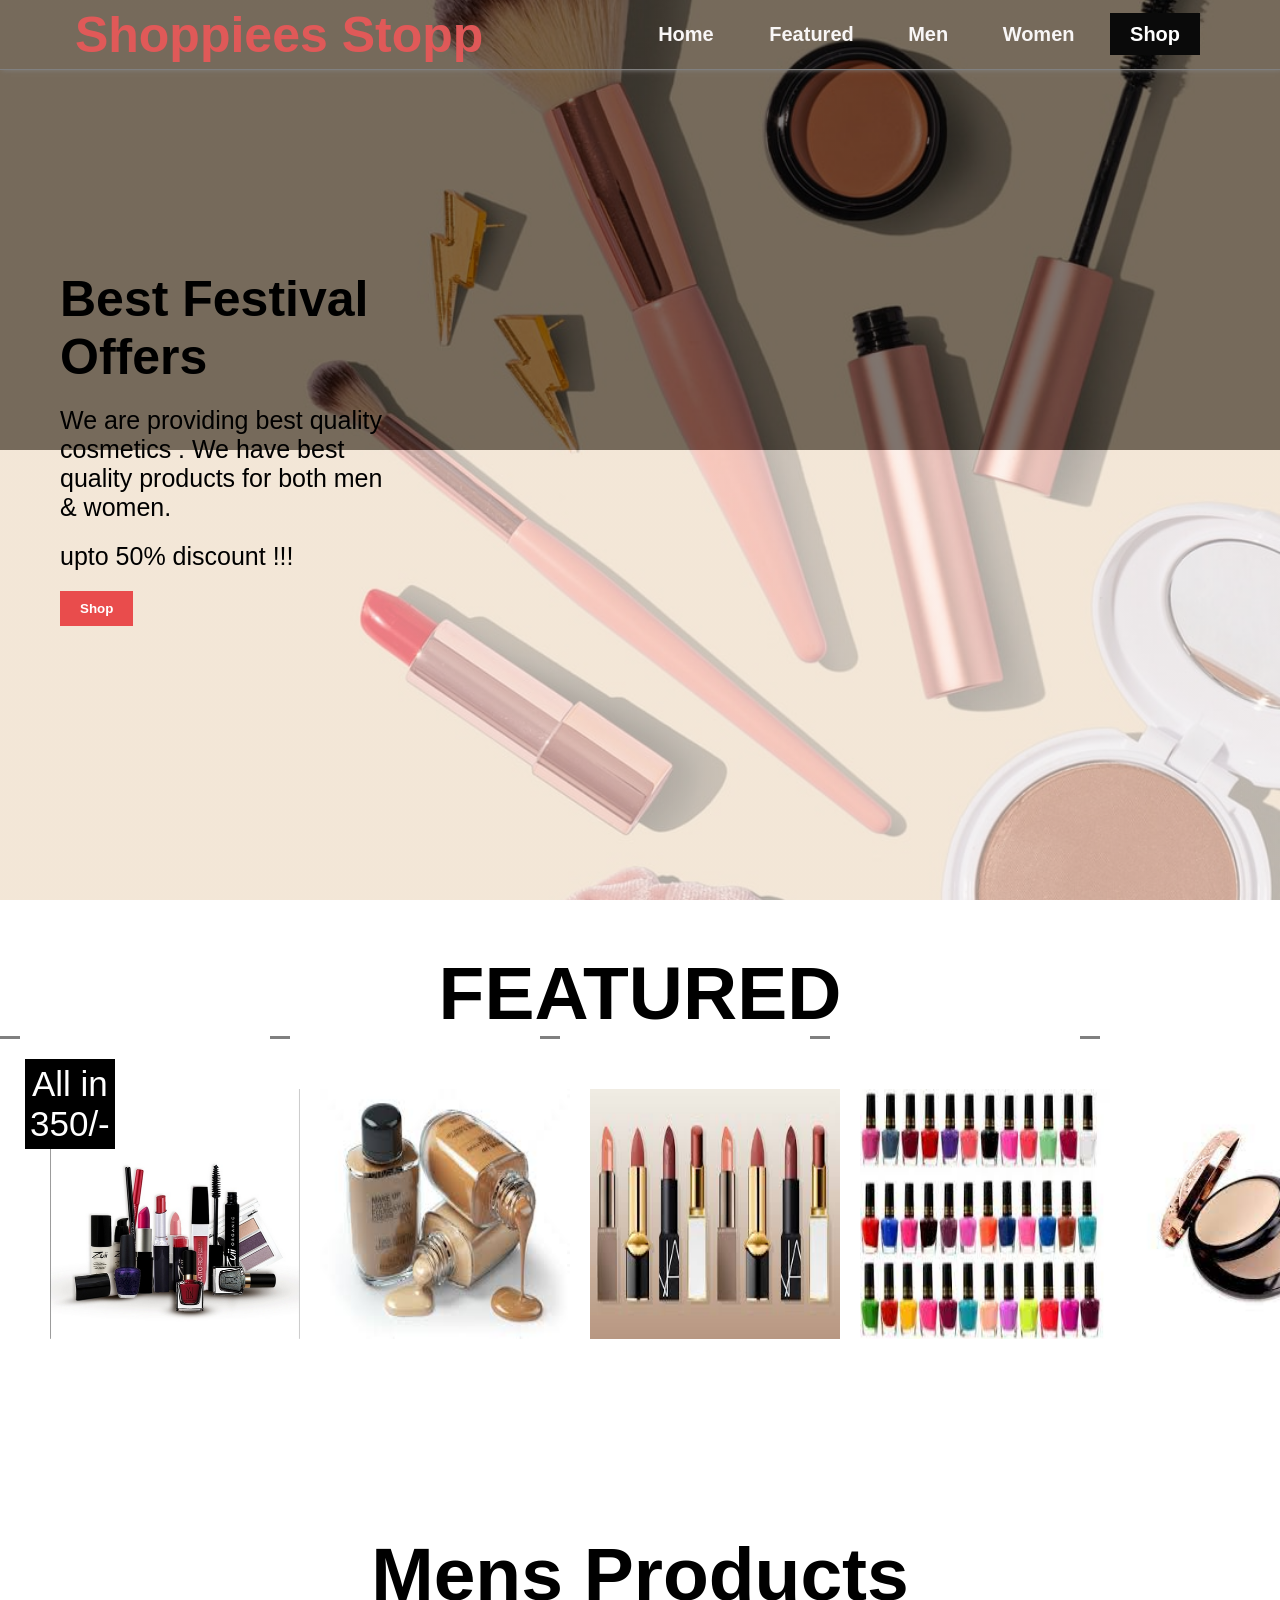
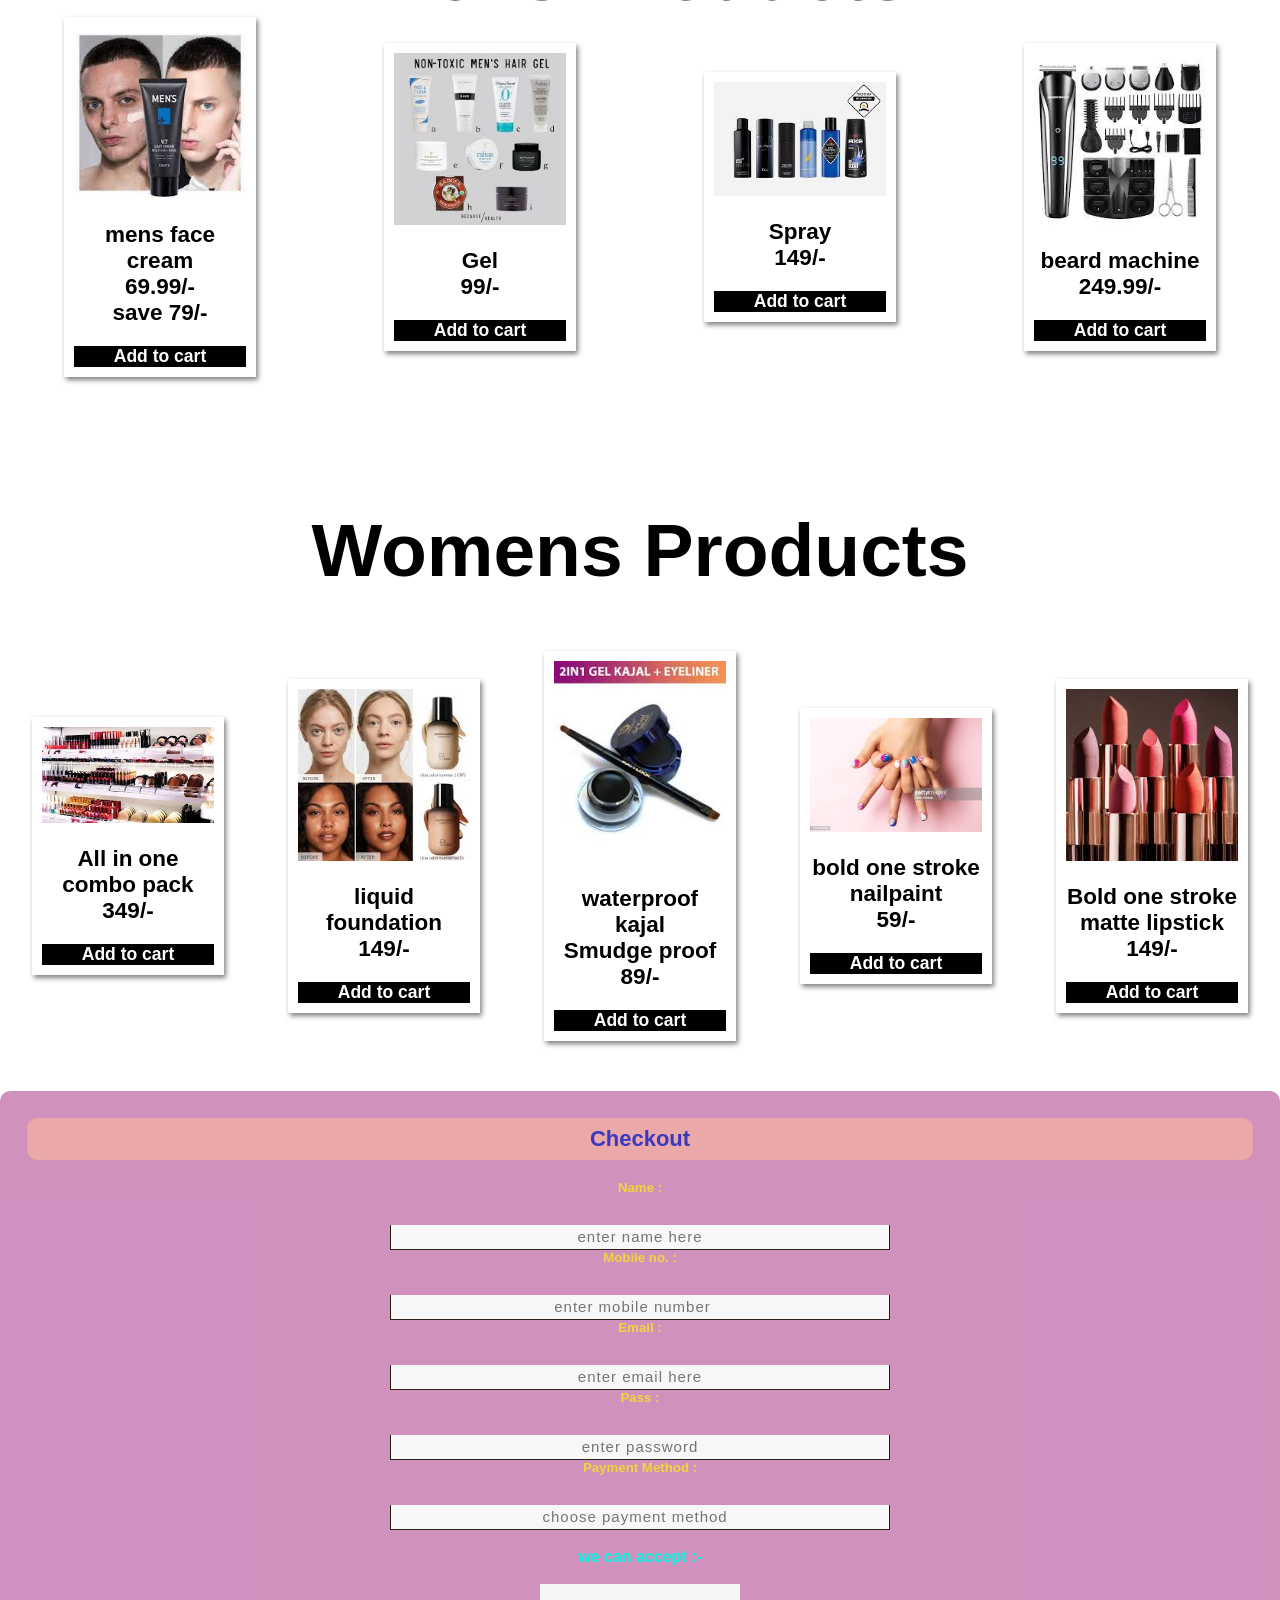
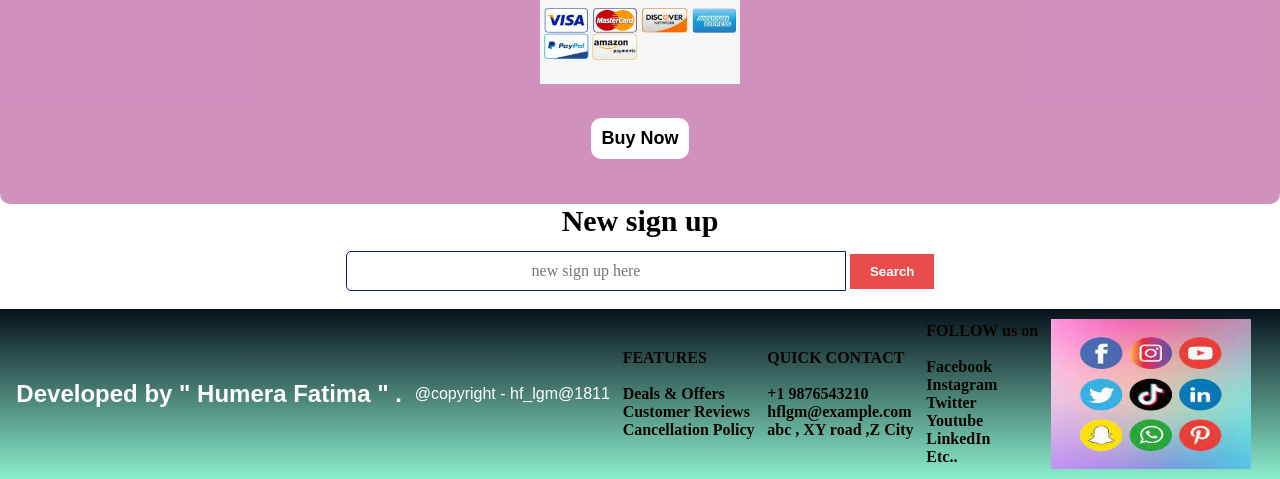
<file: index.html>
<!DOCTYPE html>
<html lang="en">
<head>
    <meta name="viewport" content="width-device-width,initial-scale=1">
    <title>Online Shopping Single Page Website</title>
    <link rel="stylesheet" type="text/css" href="style.css">

</head>
<body>  

    <!-- nav manu -->
    <header>
        <div class="hp">
        <nav>
            <div class="logo"> Shoppiees Stopp </div>
            <div class="menu">
                <a href="#">Home </a>
                <a href="#Ftr">Featured</a>
                <a href="#men">Men</a>
                <a href="#women">Women </a>
                <a href="#shop">Shop </a>
               
            </div>
        </nav>

        <!-- homepage section -->
        <div class="left">
                    <h1> Best Festival Offers</h1>
                    <p>
                        We are providing best quality cosmetics .
                        We have best quality products for both men & women.
                    </p>
                    <p> upto 50% discount !!! </p>
                    <button>Shop</button>
                </div> 
            </div>
    </header>


    <!-- features section -->
    <section class="ftr" id="Featured">
        <h2> FEATURED</h2>
        <div class="wrapper" id="Ftr" > 
        <div  class="box1">
            <img  src="featured/f1.png">
            <div class="price"> All in <br> 350/-</div>
        </div>
        <div>
            <img src="featured/F.jpg">
            
        </div>
        <div>
            <img src="featured/L.jpg">
            
        </div>
        <div>
            <img src="featured/N1.jpg">
            
        </div>
        <div>
            <img src="featured/C.jpg">
            
        </div>
    </div>
    </section>


    <!-- mens product section -->
    <section id="men">
        <h1> Mens Products </h1>
        <div class="men-row">
            <div class="men-box">
                <img src="mens/FC.jpg ">
                <h2> mens face cream <br> 69.99/-
                <br> save 79/-</h2>
                <h3>Add to cart </h3>
            </div>
            <div class="men-box">
                <img src="mens/gel.jpg ">
                <h2> Gel <br> 99/-</h2>
                <h3>Add to cart </h3>
            </div>
            <div class="men-box">
                <img src="mens/spray.jpg ">
                <h2> Spray <br> 149/-</h2>
                <h3>Add to cart </h3>
            </div>
            <div class="men-box">
                <img src="mens/z.jpg">
                <h2> beard machine <br> 249.99/-</h2>
                <h3>Add to cart </h3>
            </div>
        </div>
    </section>


    <!-- womens product section -->
    <section id="women">
        <h1> Womens Products </h1><br>
        <div class="women-row">
            <div class="women-box">
                <img src="womens/cosmetics.jpg ">
                <h2> All in one combo pack<br> 349/-</h2>
                <h3>Add to cart </h3>
            </div>
            <div class="women-box">
                <img src="womens/foundation.jpg">
                <h2> liquid foundation <br> 149/-</h2>
                <h3>Add to cart </h3>
            </div>
            <div class="women-box">
                <img src="womens/kajal.jpg">
                <h2> waterproof kajal <br> Smudge proof <br> 89/-</h2>
                <h3>Add to cart </h3>
            </div>
            <div class="women-box">
                <img src="womens/nails.jpg">
                <h2> bold one stroke nailpaint <br> 59/-</h2>
                <h3>Add to cart </h3>
            </div>
            <div class="women-box">
                <img src="womens/lips.jpg">
                <h2> Bold one stroke matte lipstick <br> 149/-</h2>
                <h3>Add to cart </h3>
            </div>       
        </div>

    </section>
<section> 

    

                <!-- contact section -->
    <section> 
    <div class="form" id="shop"  >
        <h2> Checkout </h2> <br>
        <h5> Name : </h5>
          <input type="name" name="Full Name" placeholder="enter name here">
         <br>
         <h5> Mobile no. : </h5>
         <input type="number" name="number" placeholder="enter mobile number">
         <br>

       <h5> Email :</h5>        
         <input type="email" name="Email" placeholder="enter email here">
         <br>

       <h5> Pass :</h5> 
          <input type="password" name="password" placeholder="enter password">
          <br>


        <h5> Payment Method : </h5>
        <input type="number" name="payment" placeholder=" choose payment method"><br> <br> 

         <h4> we can accept :-</h4><br>
           <img class="PM" src="icons/PM.jpg " >
           <div> 
            <button class="btn"><a href="#"> Buy Now </a> </button>
                
           </div>
        </section>
        <div class="search">
            <h4> New sign up </h4>
            <input class="srch" type="search" name="" placeholder="new sign up here ">
            <a href="#"><button class="bt">Search</button></a></div>


            <!-- footer section -->
      <section class="footer"  id="footer">
        <h2> Developed by " Humera Fatima " . </h2>
        <p class="cprt"> @copyright - hf_lgm@1811 </p>
        <h4 class="btm "> FEATURES<br>  <br> Deals & Offers<br>
                         Customer Reviews<br>
                         Cancellation Policy </h4>
                        
                         <h4 class=" btm"> QUICK CONTACT<br> <br>
                            +1 9876543210 <br>
                            hflgm@example.com <br>
                            abc , XY road ,Z City </h4>
                            
                            <h4 class="btm "> FOLLOW us on<br>  <br> Facebook  <br>
                                Instagram <br>
                                Twitter <br>
                                Youtube <br>
                                LinkedIn <br>
                                Etc.. <br>
                            </h4>
        <img class="Sm" src="icons/icon.png"><br><br>
        
        
        </section> 
        
      

</body>
</html>
</file>
<file: style.css>
*{ padding: 0; margin: 0; box-sizing: border-box; font-family: sans-serif;}

/* nav menu */
.hp{
    width: 100%;
background: linear-gradient(to top, rgba(250, 248, 248, 0.5)50%,rgba(0,0,0,0.5)50%), url(bgl.jpg);
background-position: center;
background-size: cover;
height: 100vh;
}
header{
    width: 100%;
    height: 100vh;
}

nav{
    width: 100%;
    height: 70px;
    border-bottom: 1px solid gray;
    box-shadow: 2px 0px 5px gray;
    display: flex;
    justify-content: space-around;
    align-items: center;
}

.logo{
    font-size: 50px;
    font-weight: bold;
    color: rgba(226, 88, 88, 0.986);
}
.logo:hover{
    color: rgb(19, 5, 3);
}

.menu a{
    text-decoration: none;
    font-size: 20px;
    color: rgb(248, 246, 246);
    padding: 10px 20px;
    margin: 5px;
    font-weight: bold;
}
.menu a:last-child{
    background: rgb(10, 10, 10);
    color: white;
}
.menu a:last-child:hover{
    background: rgb(135, 94, 212);
}
.menu a:hover{
    color: rgb(243, 243, 243);
}

/* homepage section */
.left{
    flex-basis: 50%;
    max-width: 400px;
    margin-right:100px ;
    padding-top: 200px;
    padding-left: 60px;
}
.left h1{
    font-size: 50px;

}
.left p{
    font-size: 25px;
    margin:  20px 0px;
}

button{
    background: rgb(233, 76, 76);
    color: white;
    font-weight: bold;
    border: none;
    outline: none;
    padding: 10px 20px;
    margin-bottom: 20px;
}
button:hover{
    background: rgb(71, 255, 126);

}
.ftr{
    background: none;
}


/* features section */ 
#Featured{
    padding: 50px 0px ;
    font-size: 50px;
    text-align: center;
    
}

.wrapper{
    display: grid;
   grid-template-columns: repeat(6, 20px);
    grid-template-rows: minmax(100px , auto);
    grid-gap: 5em;
justify-content:flex-start;


}
.wrapper>div{
    border-top: solid gray;
    position: relative;
    
}
.wrapper>div img{
    width: 300px;
    overflow: hidden;
    height: 300px;
    padding: 25px;
    margin: 25px;
    
}
.price{
    position: absolute;
    top: 0;
    left: 0;
    background: black;
    color: white;
    padding: 5px;
    margin-left: 25px;
    margin-top: 20px;
    font-size: 35px;
}
.price:hover{
    background: rgb(50, 195, 205);
}
.wrapper>div img:hover{
    transform: scale(1.2);
    transition: 0.4s linear;
}

/* mens product section */
#men{
    padding: 80px 0px ;
}
.men-row{
    display: flex;
    justify-content: space-around;
    align-items: center;
}
#men{
     padding: 80px 0px ;
    font-size: 50px;
    text-align: center;
}
.men-box{
    flex-basis: 15%;
    box-shadow: 2px 3px 5px gray;
    font-size: 15px;
    padding: 10px;
    text-align: center;
}
.men-box img{
    width: 100%;
}
.men-box h2{
    margin: 20px 0px;
}
.men-box h3{
    background: black;
    color: white;
}
.men-box h3:hover{
    background:rgb(71, 255, 126);
    ;
}
.men-box:hover{
    transform: translateY(-20px);
    transition: 0.4s ease;
}


/* womens product section */
#women{
    padding: 80px 0px ;
}
.women-row{
    display: flex;
    justify-content: space-around;
    align-items: center;
}
#women{
     padding: 50px 0px ;
    font-size: 50px;
    text-align: center;
}
.women-box{
    flex-basis: 15%;
    box-shadow: 2px 3px 5px gray;
    font-size: 15px;
    padding: 10px;
    text-align: center;
}
.women-box img{
    width: 100%;
}
.women-box h2{
    margin: 20px 0px;
}
.women-box h3{
    background: black;
    color: white;
}
.women-box h3:hover{
    background:rgb(71, 255, 126);
    ;
}
.women-box:hover{
    transform: scale(1.2);
    transition: 0.4s ease linear;
}


.PM{
   width: 200px;
   height: 100px ;
}
.PM:hover{
    transform: scale(1.2);
    transition: 0.4s ease linear;
}

 
/* contact section */ 
.form h4{
    color: rgb(6, 248, 228);
}

.form{
    background-color: #cc86b7e7;
    left: 970px;border-radius: 10px;
    padding: 25px;
    text-align: center;
}

.form h5{
    color: rgba(245, 224, 39, 0.87);
    font-family: sans-serif;
    text-align: center;
}

.form h2{
    width: 220;
    font-family: sans-serif;
    text-align: center;
    color: #131fc7d2;
    font-size: 22px;
    background-color: rgb(235, 168, 168);
    border-radius: 10px;
    margin: 2px;
    padding: 8px;

}

.form input{
    width: 500px;
    height: 25px;
    text-align: center;
    background: rgb(247, 247, 247);
    color: white;
    border-bottom:1px solid #2e2218;
    border-left: 1px solid #271b12;
    border-right: 1px solid #271a0f;
    border-top:1px #292019;
    font-size: 15px;
    letter-spacing: 1px;
    margin-top: 30px;
    font-family: sans-serif;
}


 
.btn{
    padding: 10px;
    margin: 10;
    background-color: white;
    border: none;
    margin-top: 30px;
    font-size: 18px;
    border-radius: 10px;
    cursor: pointer;
    color: white;
    
}

.btn a{
    text-decoration:none;
    color: black;
    font-family: Arial;
    font-weight: bold;
    transition: 0.4s ease-in-out;
    align-items: center;
}
.btn:hover{
    color: rgb(253, 253, 253);
    background:rgb(45, 236, 61);
}


/* footer section */ 
 #footer{
    display:flex;
    justify-content: space-around;
    align-items: center;
    background-image:linear-gradient(#07111b,#2ce0a48c);
    color: white;
    padding: 10px;
}
.footer h2{
    color: #fffefe;
}
.footer h2:hover{
    color: rgb(221, 149, 189);
}
.footer h4{
    color: #080500;
    font-family: cursive;
}
.btm:hover{
    color: #1c278f;
}
.cprt:hover{
    color: rgb(214, 105, 105);
}

.Sm{
    width: 200px;
    height: 150px;
}
.Sm:hover{
    transform: scale(1.2);
    transition: 0.4s ease linear;
} 

/* new signup */
 .search{
    
    text-align: center;
    
}
.search h4{
    font-size: 30px;
    font-family: Georgia;
}
.search h4:hover{
    color: rgb(154, 76, 185);
}

 .srch{
    font-family: 'Times New Roman';
    width: 500px;
    height: 40px;
    background: white;
    border: 1px , solid rgb(15, 28, 104);
    margin-top: 13px;
    color: rgb(12, 1, 1);
    font-size: 16px;
    border-bottom-left-radius: 5px;
    border-top-left-radius: 5px;
    justify-items: normal;
    text-align: center;

 }
</file>
